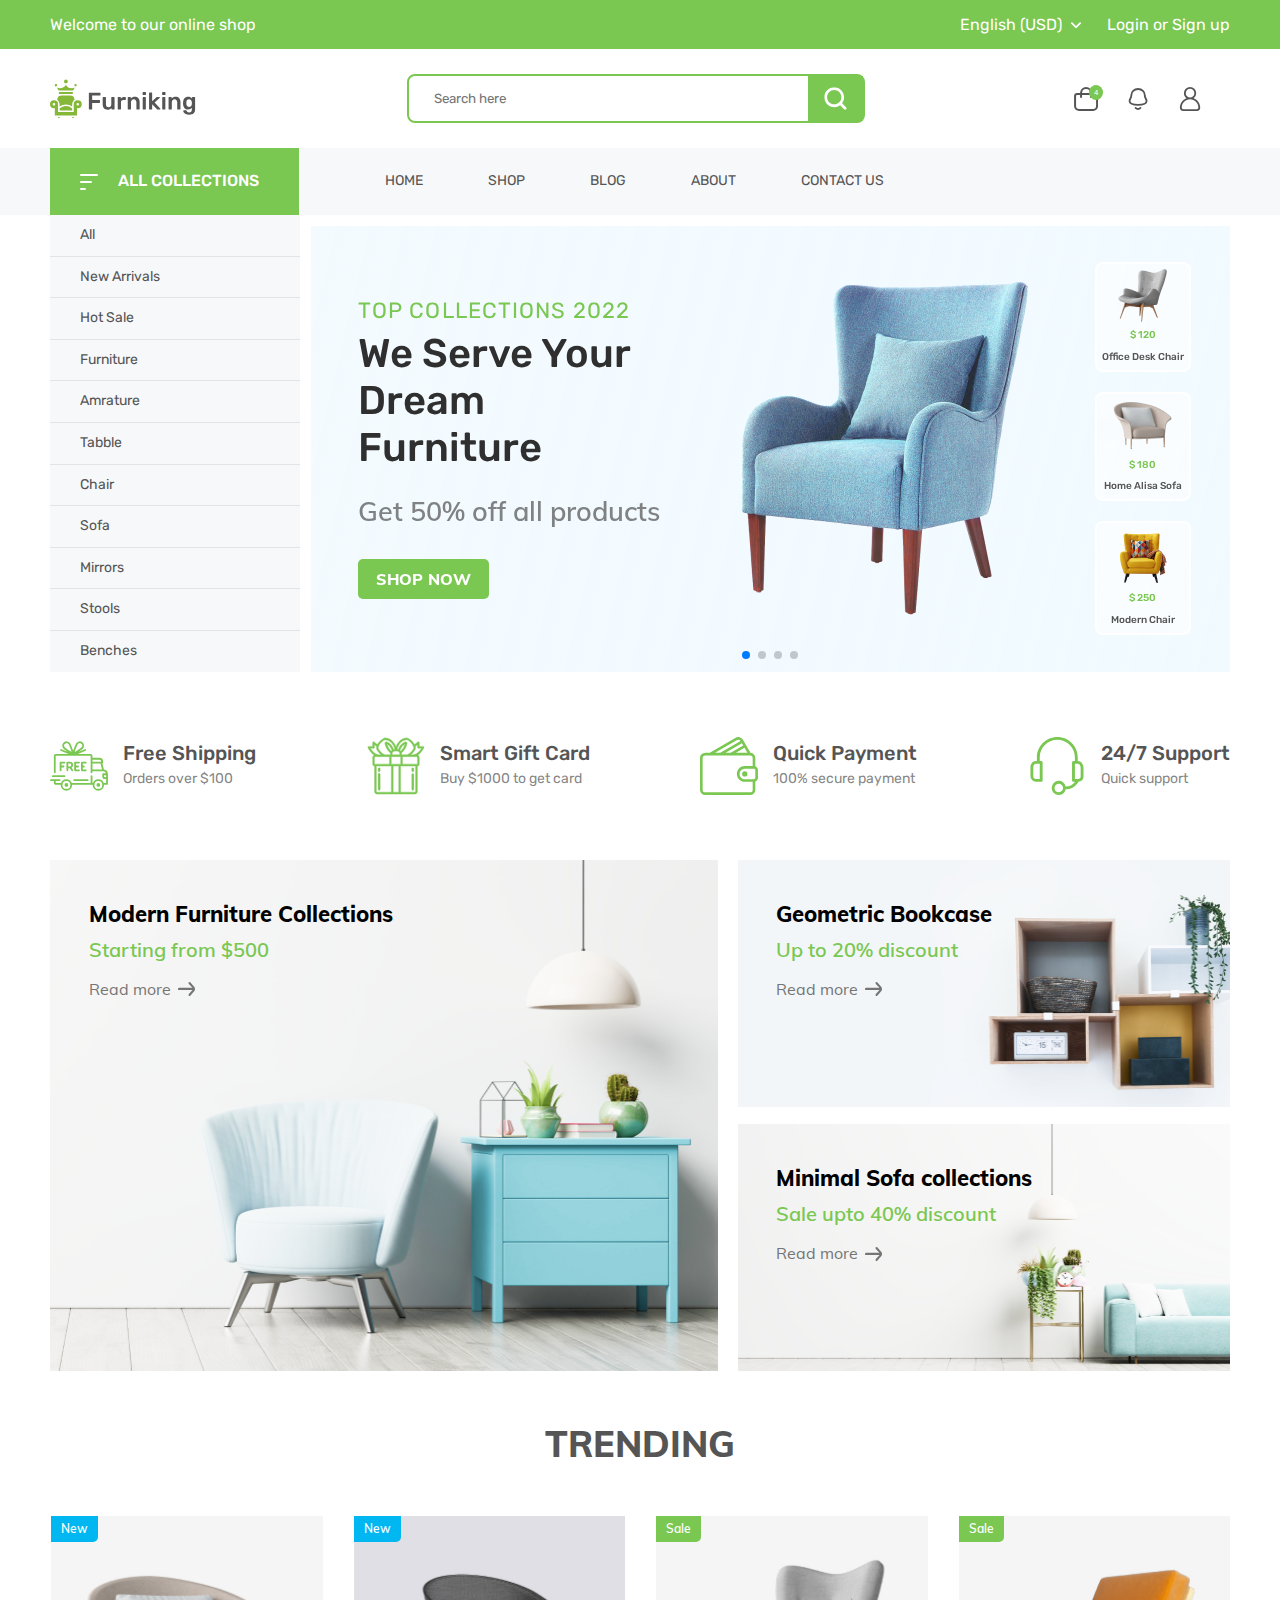
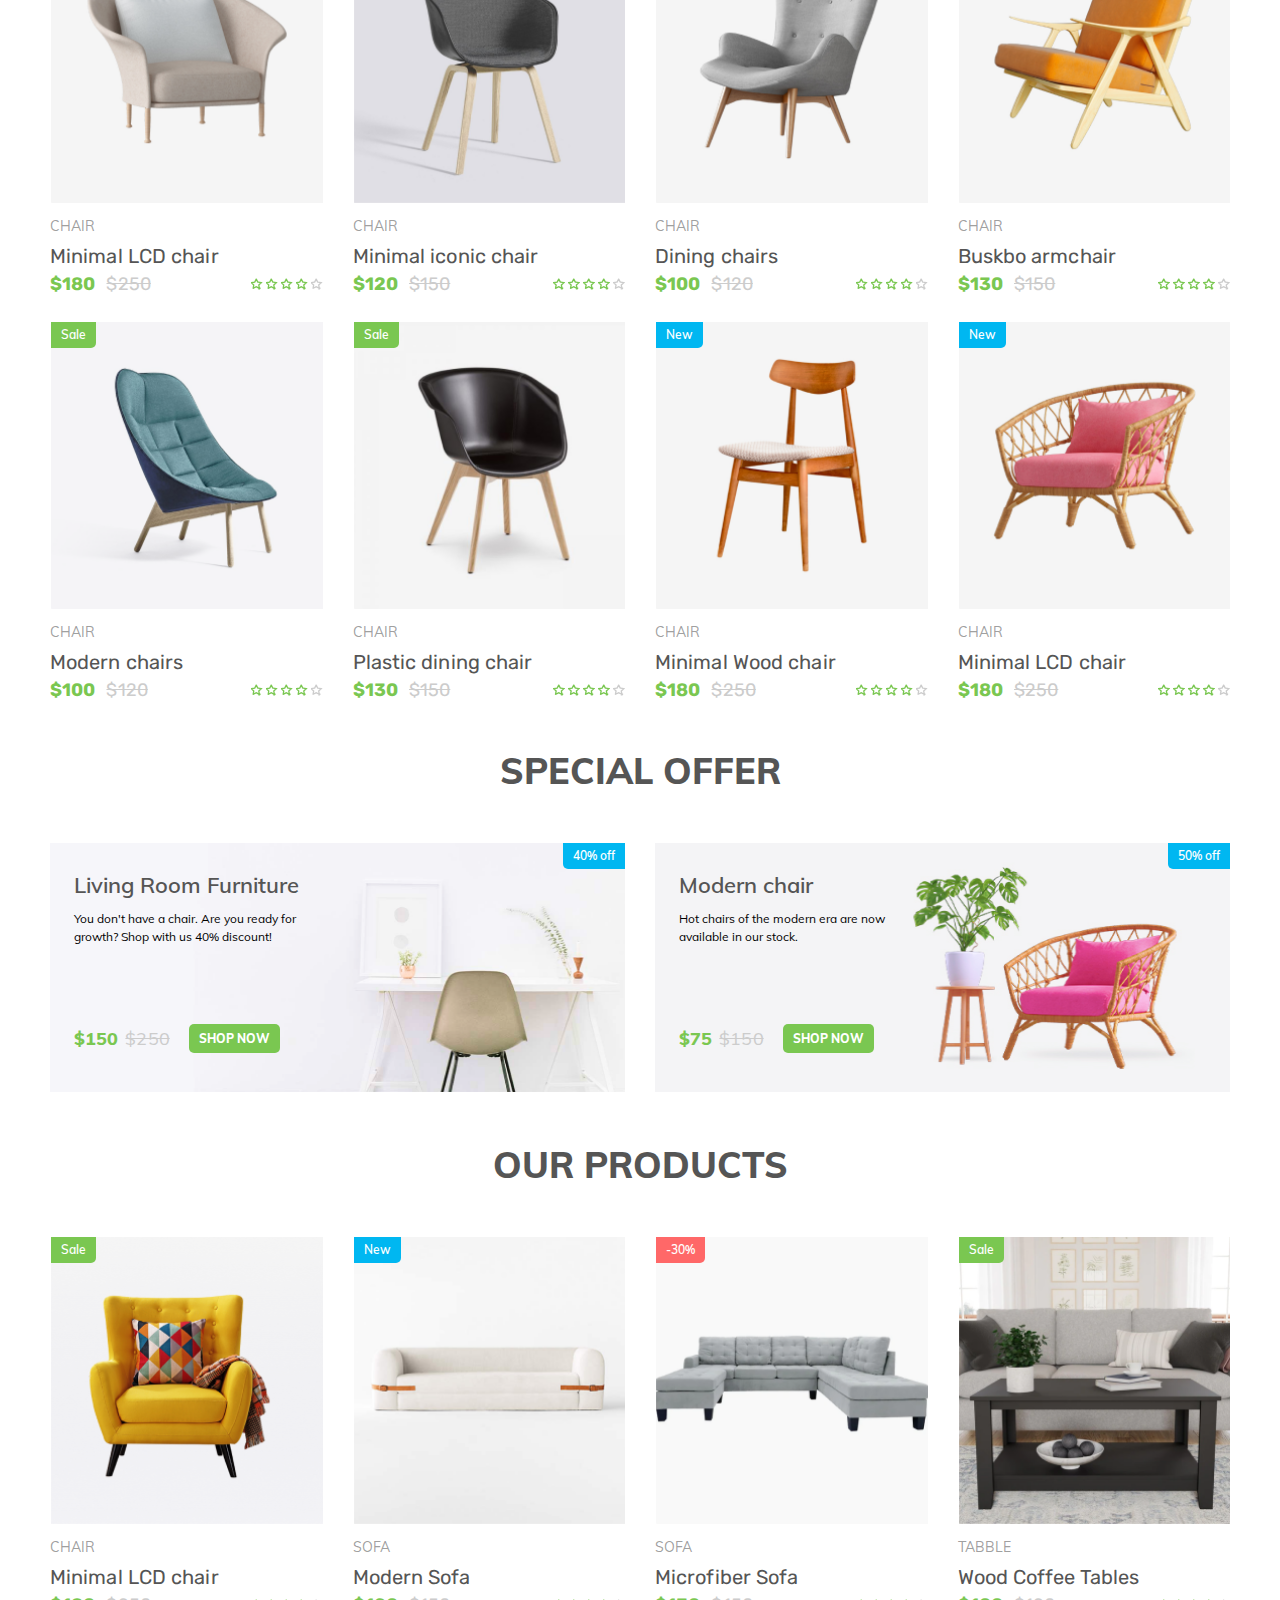
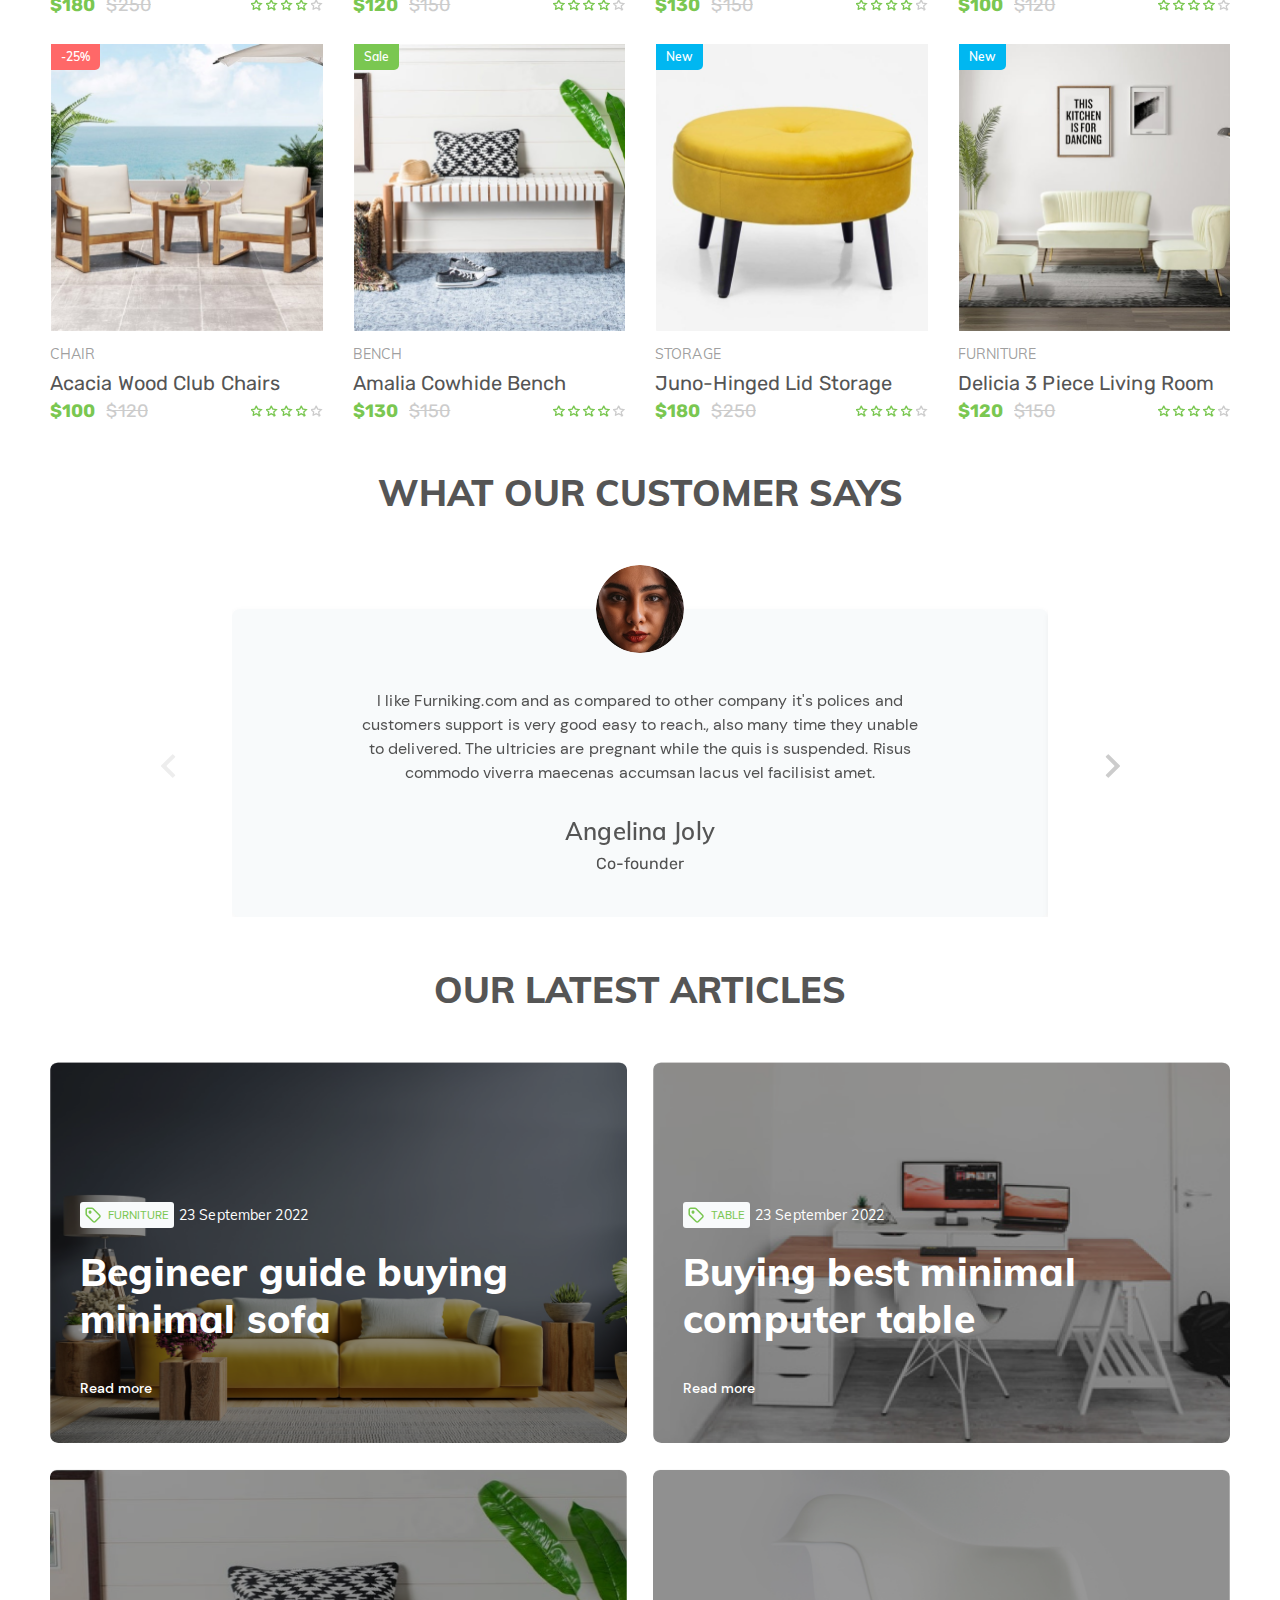
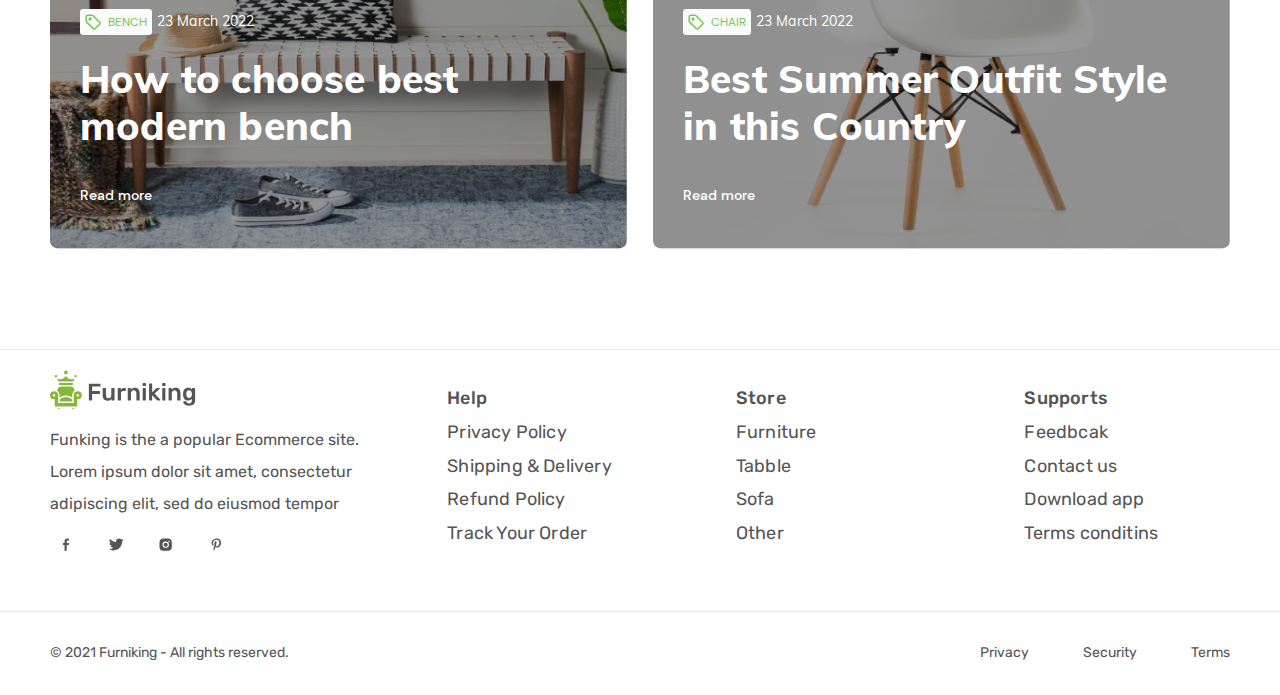
<file: public/index.html>
<!DOCTYPE html>
<html lang="ru">
<head>
	<meta charset="utf-8">
	<meta name="viewport" content="width=device-width, initial-scale=1">
	<link rel="stylesheet" href="https://unpkg.com/swiper/swiper-bundle.min.css"/>
	<link rel="preconnect" href="https://fonts.googleapis.com">
	<link rel="preconnect" href="https://fonts.gstatic.com" crossorigin>
	<link href="https://fonts.googleapis.com/css2?family=Rubik:wght@400;500&display=swap" rel="stylesheet">
	<link rel="shortcut icon" href="img/favicon.ico">
	<link rel="stylesheet" type="text/css" href="css/style.min.css">
	<title></title>
</head>
<body>
		
	<header class="header">
		<div class="header__top">
			<div class="header__top-inner container">
				<div class="header__top-welcome">Welcome to our online shop</div>
				<div class="header__top-tools">
					<form class="header__search-form">
						<div class="form__item">
							<select name="country" class="form__select">
								<option value="English" selected>English (USD)</option>
								<option value="Russia">Russia (RUB)</option>
								<option value="Belarus">Belarus (BYN)</option>
								<option value="Other">Other</option>
							</select>
						</div>
					</form>
					<div>
						<a href="#">Login</a> <span> or </span> <a href="#">Sign up</a>
					</div>
				</div>
			</div>
		</div>
		<div class="header__bottom">
			<div class="header__bottom-inner container">
				<a href="#" class="logo header__logo">
					<img src="img/sprite.svg#logo" alt="">
				</a>
				<div class="header__search-box">
					<form action="#" class="header__search">
						<input type="text" name="search" class="header__search-input" placeholder="Search here">
						<button class="header__search-btn"></button>
					</form>
				</div>	
				<div class="header__bottom-tools">
					<a href="#" class="header__tools-item basket">
						<div class="basket__indicator">4</div>
					</a>
					<a href="#" class="header__tools-item notify">
					</a>
					<a href="#" class="header__tools-item user">
					</a>
					<div class="mobile__search" onclick="openSearch();">
						<svg width="16" height="16" viewBox="0 0 16 16" fill="none" xmlns="http://www.w3.org/2000/svg">
						<g clip-path="url(#clip0_2_89)">
						<path d="M12.7 11.3C13.6 10.1 14.1 8.7 14.1 7.1C14.1 3.2 11 0 7.1 0C3.2 0 0 3.2 0 7.1C0 11 3.2 14.2 7.1 14.2C8.7 14.2 10.2 13.7 11.3 12.8L14.3 15.8C14.5 16 14.8 16.1 15 16.1C15.2 16.1 15.5 16 15.7 15.8C16.1 15.4 16.1 14.8 15.7 14.4L12.7 11.3ZM7.1 12.1C4.3 12.1 2 9.9 2 7.1C2 4.3 4.3 2 7.1 2C9.9 2 12.2 4.3 12.2 7.1C12.2 9.9 9.9 12.1 7.1 12.1Z" fill="#555555"/>
						</g>
						<defs>
						<clipPath id="clip0_2_89">
						<rect width="16" height="16" fill="white"/>
						</clipPath>
						</defs>
						</svg>
					</div>
				</div>
			</div>
		</div>
		<div class="header__mobile-box">
			
		</div>
	</header>

	<main class="page-body">
		<div class="menu">
			<div class="menu__inner container">
				<div class="menu__dropdown" onclick="openSidebar();">
					<div class="menu__dropdown-burger">
						<span></span>
						<span></span>
						<span></span>
					</div>
					<span>ALL COLLECTIONS</span>
				</div>
				<ul class="menu__list">
					<li class="menu__list-item"><a href="#" class="menu__list-link">HOME</a></li>
					<li class="menu__list-item"><a href="#" class="menu__list-link">SHOP</a></li>
					<li class="menu__list-item"><a href="#" class="menu__list-link">BLOG</a></li>
					<li class="menu__list-item"><a href="#" class="menu__list-link">ABOUT</a></li>
					<li class="menu__list-item"><a href="#" class="menu__list-link">CONTACT US</a></li>
					<li class="close__menu" onclick="closeMenu();">X</li>
				</ul>
				<button class="menu__btn">MENU</button>
			</div>
		</div>
		<div class="container">
			<div class="main__section">
				<aside class="main-sidebar">
	<ul class="sidebar__list">
		<li class="sidebar__list-item"><a href="#" class="sidebar__list-link">All</a></li>
		<li class="sidebar__list-item"><a href="#" class="sidebar__list-link">New Arrivals</a></li>
		<li class="sidebar__list-item"><a href="#" class="sidebar__list-link">Hot Sale</a></li>
		<li class="sidebar__list-item"><a href="#" class="sidebar__list-link">Furniture</a></li>
		<li class="sidebar__list-item"><a href="#" class="sidebar__list-link">Amrature</a></li>
		<li class="sidebar__list-item"><a href="#" class="sidebar__list-link">Tabble</a></li>
		<li class="sidebar__list-item"><a href="#" class="sidebar__list-link">Chair</a></li>
		<li class="sidebar__list-item"><a href="#" class="sidebar__list-link">Sofa</a></li>
		<li class="sidebar__list-item"><a href="#" class="sidebar__list-link">Mirrors</a></li>
		<li class="sidebar__list-item"><a href="#" class="sidebar__list-link">Stools</a></li>
		<li class="sidebar__list-item"><a href="#" class="sidebar__list-link">Benches</a></li>
	</ul>
</aside>
				<div class="swiper main-slider">
					<div class="swiper-wrapper">
						<div class="main-slider__item swiper-slide">
							<div class="main-slider__text">
								<div class="main-slider__collections">TOP COLLECTIONS 2022</div>
								<h2 class="main-slider__title">We Serve Your Dream Furniture</h2>
								<div class="main-slider__descr">Get 50% off all products</div>
								<a href="#" class="shop-btn">SHOP NOW</a>
							</div>	
							<div class="main-slider__img">
								<img src="img/slider-img.png" alt="">
							</div>
							<div class="main-slider__other">
								<a href="#" class="slider__other-item">
									<div class="other-item__img">
										<img src="img/other-1.png" alt="">
									</div>
									<div class="other-item__text">
										<div class="price other-item__price">
											<span class="dollar">$</span>
											<span class="price__value">120</span>
										</div>
										<div class="other-item__descr">Office Desk Chair</div>
									</div>
								</a>
								<a href="#" class="slider__other-item">
									<div class="other-item__img">
										<img src="img/other-2.png" alt="">
									</div>
									<div class="other-item__text">
										<div class="price other-item__price">
											<span class="dollar">$</span>
											<span class="price__value">180</span>
										</div>
										<div class="other-item__descr">Home Alisa Sofa</div>
									</div>
								</a>
								<a href="#" class="slider__other-item">
									<div class="other-item__img">
										<img src="img/other-3.png" alt="">
									</div>
									<div class="other-item__text">
										<div class="price other-item__price">
											<span class="dollar">$</span>
											<span class="price__value">250</span>
										</div>
										<div class="other-item__descr">Modern Chair</div>
									</div>
								</a>
							</div>
						</div>
						<div class="main-slider__item swiper-slide">
							<div class="main-slider__text">
								<div class="main-slider__collections">TOP COLLECTIONS 2022</div>
								<h2 class="main-slider__title">We Serve Your Dream Furniture</h2>
								<div class="main-slider__descr">Get 50% off all products</div>
								<a href="#" class="shop-btn">SHOP NOW</a>
							</div>	
							<div class="main-slider__img">
								<img src="img/slider-img.png" alt="">
							</div>
							<div class="main-slider__other">
								<a href="#" class="slider__other-item">
									<div class="other-item__img">
										<img src="img/other-1.png" alt="">
									</div>
									<div class="other-item__text">
										<div class="price other-item__price">
											<span class="dollar">$</span>
											<span class="price__value">120</span>
										</div>
										<div class="other-item__descr">Office Desk Chair</div>
									</div>
								</a>
								<a href="#" class="slider__other-item">
									<div class="other-item__img">
										<img src="img/other-2.png" alt="">
									</div>
									<div class="other-item__text">
										<div class="price other-item__price">
											<span class="dollar">$</span>
											<span class="price__value">180</span>
										</div>
										<div class="other-item__descr">Home Alisa Sofa</div>
									</div>
								</a>
								<a href="#" class="slider__other-item">
									<div class="other-item__img">
										<img src="img/other-3.png" alt="">
									</div>
									<div class="other-item__text">
										<div class="price other-item__price">
											<span class="dollar">$</span>
											<span class="price__value">250</span>
										</div>
										<div class="other-item__descr">Modern Chair</div>
									</div>
								</a>
							</div>
						</div>
						<div class="main-slider__item swiper-slide">
							<div class="main-slider__text">
								<div class="main-slider__collections">TOP COLLECTIONS 2022</div>
								<h2 class="main-slider__title">We Serve Your Dream Furniture</h2>
								<div class="main-slider__descr">Get 50% off all products</div>
								<a href="#" class="shop-btn">SHOP NOW</a>
							</div>	
							<div class="main-slider__img">
								<img src="img/slider-img.png" alt="">
							</div>
							<div class="main-slider__other">
								<a href="#" class="slider__other-item">
									<div class="other-item__img">
										<img src="img/other-1.png" alt="">
									</div>
									<div class="other-item__text">
										<div class="price other-item__price">
											<span class="dollar">$</span>
											<span class="price__value">120</span>
										</div>
										<div class="other-item__descr">Office Desk Chair</div>
									</div>
								</a>
								<a href="#" class="slider__other-item">
									<div class="other-item__img">
										<img src="img/other-2.png" alt="">
									</div>
									<div class="other-item__text">
										<div class="price other-item__price">
											<span class="dollar">$</span>
											<span class="price__value">180</span>
										</div>
										<div class="other-item__descr">Home Alisa Sofa</div>
									</div>
								</a>
								<a href="#" class="slider__other-item">
									<div class="other-item__img">
										<img src="img/other-3.png" alt="">
									</div>
									<div class="other-item__text">
										<div class="price other-item__price">
											<span class="dollar">$</span>
											<span class="price__value">250</span>
										</div>
										<div class="other-item__descr">Modern Chair</div>
									</div>
								</a>
							</div>
						</div>
						<div class="main-slider__item swiper-slide">
							<div class="main-slider__text">
								<div class="main-slider__collections">TOP COLLECTIONS 2022</div>
								<h2 class="main-slider__title">We Serve Your Dream Furniture</h2>
								<div class="main-slider__descr">Get 50% off all products</div>
								<a href="#" class="shop-btn">SHOP NOW</a>
							</div>	
							<div class="main-slider__img">
								<img src="img/slider-img.png" alt="">
							</div>
							<div class="main-slider__other">
								<a href="#" class="slider__other-item">
									<div class="other-item__img">
										<img src="img/other-1.png" alt="">
									</div>
									<div class="other-item__text">
										<div class="price other-item__price">
											<span class="dollar">$</span>
											<span class="price__value">120</span>
										</div>
										<div class="other-item__descr">Office Desk Chair</div>
									</div>
								</a>
								<a href="#" class="slider__other-item">
									<div class="other-item__img">
										<img src="img/other-2.png" alt="">
									</div>
									<div class="other-item__text">
										<div class="price other-item__price">
											<span class="dollar">$</span>
											<span class="price__value">180</span>
										</div>
										<div class="other-item__descr">Home Alisa Sofa</div>
									</div>
								</a>
								<a href="#" class="slider__other-item">
									<div class="other-item__img">
										<img src="img/other-3.png" alt="">
									</div>
									<div class="other-item__text">
										<div class="price other-item__price">
											<span class="dollar">$</span>
											<span class="price__value">250</span>
										</div>
										<div class="other-item__descr">Modern Chair</div>
									</div>
								</a>
							</div>
						</div>
					</div>
					<div class="swiper-pagination"></div>
				</div>
			</div>
			<div class="advantages">
				<div class="advantages__item">
					<img src="img/sprite.svg#adv-1" alt="" class="advantages__img">
					<div class="advantages__text">
						<h3 class="advantages__title">Free Shipping</h3>
						<p class="advantages__descr">Orders over $100</p>
					</div>
				</div>
				<div class="advantages__item">
					<img src="img/sprite.svg#adv-2" alt="" class="advantages__img">
					<div class="advantages__text">
						<h3 class="advantages__title">Smart Gift Card</h3>
						<p class="advantages__descr">Buy $1000 to get card</p>
					</div>
				</div>
				<div class="advantages__item">
					<img src="img/sprite.svg#adv-3" alt="" class="advantages__img">
					<div class="advantages__text">
						<h3 class="advantages__title">Quick Payment</h3>
						<p class="advantages__descr">100% secure payment</p>
					</div>
				</div>
				<div class="advantages__item">
					<img src="img/sprite.svg#adv-4" alt="" class="advantages__img">
					<div class="advantages__text">
						<h3 class="advantages__title">24/7 Support</h3>
						<p class="advantages__descr">Quick support</p>
					</div>
				</div>
			</div>
			<div class="offer">
				<a href="#" class="offer__item offer__item-big">
					<div class="offer__img offer__img-big">
						<img src="img/offer-1.png" alt="">
					</div>
					<div class="offer__text">
						<h3 class="offer__title">Modern Furniture Collections</h3>
						<h4 class="offer__subtitle">Starting from $500</h4>
						<span class="offer__readmore">Read more</span>
					</div>
				</a>
				<div class="offer__col">
					<a href="#" class="offer__item">
						<div class="offer__img offer__img-small">
							<img src="img/offer-2.png" alt="">
						</div>
						<div class="offer__text">
							<h3 class="offer__title">Geometric Bookcase</h3>
							<h4 class="offer__subtitle">Up to 20% discount</h4>
							<span class="offer__readmore">Read more</span>
						</div>
					</a>
					<a href="#" class="offer__item">
						<div class="offer__img offer__img-small">
							<img src="img/offer-3.png" alt="">
						</div>
						<div class="offer__text">
							<h3 class="offer__title">Minimal Sofa collections </h3>
							<h4 class="offer__subtitle">Sale upto 40% discount</h4>
							<span class="offer__readmore">Read more</span>
						</div>
					</a>
				</div>	
			</div>
			<div class="trending">
				<h2 class="heading trending__heading">TRENDING</h2>
				<div class="product__box">
					<div class="product__card">
	<div class="product__card-img">
		<img src="img/p-1.png" alt="">
	</div>
	<div class="product__card-name">CHAIR</div>
	<a href="#" class="product__card-title">Minimal LCD chair</a>
	<div class="product__card-bottom">
		<div class="product__card-price">
			<span class="product__card-current">$180</span>
			<strike class="product__card-old">$250</strike>
		</div>
		<div class="star-rating">
			<span class="product__card-star">
				<img src="img/sprite.svg#star-green">
			</span>
			<span class="product__card-star">
				<img src="img/sprite.svg#star-green">
			</span>
			<span class="product__card-star">
				<img src="img/sprite.svg#star-green">
			</span>
			<span class="product__card-star">
				<img src="img/sprite.svg#star-green">
			</span>
			<span class="product__card-star">
				<img src="img/sprite.svg#star-grey">
			</span>
		</div>
	</div>
	<div class="product__card-flag blue left">New</div>
</div><div class="product__card">
	<div class="product__card-img">
		<img src="img/p-2.png" alt="">
	</div>
	<div class="product__card-name">CHAIR</div>
	<a href="#" class="product__card-title">Minimal iconic chair</a>
	<div class="product__card-bottom">
		<div class="product__card-price">
			<span class="product__card-current">$120</span>
			<strike class="product__card-old">$150</strike>
		</div>
		<div class="star-rating">
			<span class="product__card-star">
				<img src="img/sprite.svg#star-green">
			</span>
			<span class="product__card-star">
				<img src="img/sprite.svg#star-green">
			</span>
			<span class="product__card-star">
				<img src="img/sprite.svg#star-green">
			</span>
			<span class="product__card-star">
				<img src="img/sprite.svg#star-green">
			</span>
			<span class="product__card-star">
				<img src="img/sprite.svg#star-grey">
			</span>
		</div>
	</div>
	<div class="product__card-flag blue left">New</div>
</div><div class="product__card">
	<div class="product__card-img">
		<img src="img/p-3.png" alt="">
	</div>
	<div class="product__card-name">CHAIR</div>
	<a href="#" class="product__card-title">Dining chairs</a>
	<div class="product__card-bottom">
		<div class="product__card-price">
			<span class="product__card-current">$100</span>
			<strike class="product__card-old">$120</strike>
		</div>
		<div class="star-rating">
			<span class="product__card-star">
				<img src="img/sprite.svg#star-green">
			</span>
			<span class="product__card-star">
				<img src="img/sprite.svg#star-green">
			</span>
			<span class="product__card-star">
				<img src="img/sprite.svg#star-green">
			</span>
			<span class="product__card-star">
				<img src="img/sprite.svg#star-green">
			</span>
			<span class="product__card-star">
				<img src="img/sprite.svg#star-grey">
			</span>
		</div>
	</div>
	<div class="product__card-flag green left">Sale</div>
</div><div class="product__card">
	<div class="product__card-img">
		<img src="img/p-4.png" alt="">
	</div>
	<div class="product__card-name">CHAIR</div>
	<a href="#" class="product__card-title">Buskbo armchair</a>
	<div class="product__card-bottom">
		<div class="product__card-price">
			<span class="product__card-current">$130</span>
			<strike class="product__card-old">$150</strike>
		</div>
		<div class="star-rating">
			<span class="product__card-star">
				<img src="img/sprite.svg#star-green">
			</span>
			<span class="product__card-star">
				<img src="img/sprite.svg#star-green">
			</span>
			<span class="product__card-star">
				<img src="img/sprite.svg#star-green">
			</span>
			<span class="product__card-star">
				<img src="img/sprite.svg#star-green">
			</span>
			<span class="product__card-star">
				<img src="img/sprite.svg#star-grey">
			</span>
		</div>
	</div>
	<div class="product__card-flag green left">Sale</div>
</div><div class="product__card">
	<div class="product__card-img">
		<img src="img/p-5.png" alt="">
	</div>
	<div class="product__card-name">CHAIR</div>
	<a href="#" class="product__card-title">Modern chairs</a>
	<div class="product__card-bottom">
		<div class="product__card-price">
			<span class="product__card-current">$100</span>
			<strike class="product__card-old">$120</strike>
		</div>
		<div class="star-rating">
			<span class="product__card-star">
				<img src="img/sprite.svg#star-green">
			</span>
			<span class="product__card-star">
				<img src="img/sprite.svg#star-green">
			</span>
			<span class="product__card-star">
				<img src="img/sprite.svg#star-green">
			</span>
			<span class="product__card-star">
				<img src="img/sprite.svg#star-green">
			</span>
			<span class="product__card-star">
				<img src="img/sprite.svg#star-grey">
			</span>
		</div>
	</div>
	<div class="product__card-flag green left">Sale</div>
</div><div class="product__card">
	<div class="product__card-img">
		<img src="img/p-6.png" alt="">
	</div>
	<div class="product__card-name">CHAIR</div>
	<a href="#" class="product__card-title">Plastic dining chair</a>
	<div class="product__card-bottom">
		<div class="product__card-price">
			<span class="product__card-current">$130</span>
			<strike class="product__card-old">$150</strike>
		</div>
		<div class="star-rating">
			<span class="product__card-star">
				<img src="img/sprite.svg#star-green">
			</span>
			<span class="product__card-star">
				<img src="img/sprite.svg#star-green">
			</span>
			<span class="product__card-star">
				<img src="img/sprite.svg#star-green">
			</span>
			<span class="product__card-star">
				<img src="img/sprite.svg#star-green">
			</span>
			<span class="product__card-star">
				<img src="img/sprite.svg#star-grey">
			</span>
		</div>
	</div>
	<div class="product__card-flag green left">Sale</div>
</div><div class="product__card">
	<div class="product__card-img">
		<img src="img/p-7.png" alt="">
	</div>
	<div class="product__card-name">CHAIR</div>
	<a href="#" class="product__card-title">Minimal Wood chair</a>
	<div class="product__card-bottom">
		<div class="product__card-price">
			<span class="product__card-current">$180</span>
			<strike class="product__card-old">$250</strike>
		</div>
		<div class="star-rating">
			<span class="product__card-star">
				<img src="img/sprite.svg#star-green">
			</span>
			<span class="product__card-star">
				<img src="img/sprite.svg#star-green">
			</span>
			<span class="product__card-star">
				<img src="img/sprite.svg#star-green">
			</span>
			<span class="product__card-star">
				<img src="img/sprite.svg#star-green">
			</span>
			<span class="product__card-star">
				<img src="img/sprite.svg#star-grey">
			</span>
		</div>
	</div>
	<div class="product__card-flag blue left">New</div>
</div><div class="product__card">
	<div class="product__card-img">
		<img src="img/p-8.png" alt="">
	</div>
	<div class="product__card-name">CHAIR</div>
	<a href="#" class="product__card-title">Minimal LCD chair</a>
	<div class="product__card-bottom">
		<div class="product__card-price">
			<span class="product__card-current">$180</span>
			<strike class="product__card-old">$250</strike>
		</div>
		<div class="star-rating">
			<span class="product__card-star">
				<img src="img/sprite.svg#star-green">
			</span>
			<span class="product__card-star">
				<img src="img/sprite.svg#star-green">
			</span>
			<span class="product__card-star">
				<img src="img/sprite.svg#star-green">
			</span>
			<span class="product__card-star">
				<img src="img/sprite.svg#star-green">
			</span>
			<span class="product__card-star">
				<img src="img/sprite.svg#star-grey">
			</span>
		</div>
	</div>
	<div class="product__card-flag blue left">New</div>
</div>
				</div>
			</div>
			<div class="special">
				<h2 class="heading special__heading">SPECIAL OFFER</h2>
				<div class="special__box">
					<div class="special__item">
	<div class="special__img">
		<img src="img/s-1.png" alt="">
	</div>
	<div class="special__content">
		<div class="special__content-text">
			<h3 class="special__title">Living Room Furniture</h3>
			<p class="special__descr">You don't have a chair. Are you ready for growth? Shop with us 40% discount!</p>
		</div>	
		<div class="product__card-price special">
			<span class="product__card-current">$150</span>
			<strike class="product__card-old">$250</strike>
			<a href="#" class="shop-btn">SHOP NOW</a>
		</div>
	</div>
	<div class="product__card-flag blue right">40% off</div>
</div><div class="special__item">
	<div class="special__img">
		<img src="img/s-2.png" alt="">
	</div>
	<div class="special__content">
		<div class="special__content-text">
			<h3 class="special__title">Modern chair</h3>
			<p class="special__descr">Hot chairs of the modern era are now available in our stock.</p>
		</div>	
		<div class="product__card-price special">
			<span class="product__card-current">$75</span>
			<strike class="product__card-old">$150</strike>
			<a href="#" class="shop-btn">SHOP NOW</a>
		</div>
	</div>
	<div class="product__card-flag blue right">50% off</div>
</div>
				</div>
			</div>
			<div class="products">
				<h2 class="heading products__heading">OUR PRODUCTS</h2>
				<div class="product__box">
					<div class="product__card">
	<div class="product__card-img">
		<img src="img/op-1.png" alt="">
	</div>
	<div class="product__card-name">CHAIR</div>
	<a href="#" class="product__card-title">Minimal LCD chair</a>
	<div class="product__card-bottom">
		<div class="product__card-price">
			<span class="product__card-current">$180</span>
			<strike class="product__card-old">$250</strike>
		</div>
		<div class="star-rating">
			<span class="product__card-star">
				<img src="img/sprite.svg#star-green">
			</span>
			<span class="product__card-star">
				<img src="img/sprite.svg#star-green">
			</span>
			<span class="product__card-star">
				<img src="img/sprite.svg#star-green">
			</span>
			<span class="product__card-star">
				<img src="img/sprite.svg#star-green">
			</span>
			<span class="product__card-star">
				<img src="img/sprite.svg#star-grey">
			</span>
		</div>
	</div>
	<div class="product__card-flag green left">Sale</div>
</div><div class="product__card">
	<div class="product__card-img">
		<img src="img/op-2.png" alt="">
	</div>
	<div class="product__card-name">SOFA</div>
	<a href="#" class="product__card-title">Modern Sofa</a>
	<div class="product__card-bottom">
		<div class="product__card-price">
			<span class="product__card-current">$120</span>
			<strike class="product__card-old">$150</strike>
		</div>
		<div class="star-rating">
			<span class="product__card-star">
				<img src="img/sprite.svg#star-green">
			</span>
			<span class="product__card-star">
				<img src="img/sprite.svg#star-green">
			</span>
			<span class="product__card-star">
				<img src="img/sprite.svg#star-green">
			</span>
			<span class="product__card-star">
				<img src="img/sprite.svg#star-green">
			</span>
			<span class="product__card-star">
				<img src="img/sprite.svg#star-grey">
			</span>
		</div>
	</div>
	<div class="product__card-flag blue left">New</div>
</div><div class="product__card">
	<div class="product__card-img">
		<img src="img/op-3.png" alt="">
	</div>
	<div class="product__card-name">SOFA</div>
	<a href="#" class="product__card-title">Microfiber Sofa</a>
	<div class="product__card-bottom">
		<div class="product__card-price">
			<span class="product__card-current">$130</span>
			<strike class="product__card-old">$150</strike>
		</div>
		<div class="star-rating">
			<span class="product__card-star">
				<img src="img/sprite.svg#star-green">
			</span>
			<span class="product__card-star">
				<img src="img/sprite.svg#star-green">
			</span>
			<span class="product__card-star">
				<img src="img/sprite.svg#star-green">
			</span>
			<span class="product__card-star">
				<img src="img/sprite.svg#star-green">
			</span>
			<span class="product__card-star">
				<img src="img/sprite.svg#star-grey">
			</span>
		</div>
	</div>
	<div class="product__card-flag red left">-30%</div>
</div><div class="product__card">
	<div class="product__card-img">
		<img src="img/op-4.png" alt="">
	</div>
	<div class="product__card-name">TABBLE</div>
	<a href="#" class="product__card-title">Wood Coffee Tables</a>
	<div class="product__card-bottom">
		<div class="product__card-price">
			<span class="product__card-current">$100</span>
			<strike class="product__card-old">$120</strike>
		</div>
		<div class="star-rating">
			<span class="product__card-star">
				<img src="img/sprite.svg#star-green">
			</span>
			<span class="product__card-star">
				<img src="img/sprite.svg#star-green">
			</span>
			<span class="product__card-star">
				<img src="img/sprite.svg#star-green">
			</span>
			<span class="product__card-star">
				<img src="img/sprite.svg#star-green">
			</span>
			<span class="product__card-star">
				<img src="img/sprite.svg#star-grey">
			</span>
		</div>
	</div>
	<div class="product__card-flag green left">Sale</div>
</div><div class="product__card">
	<div class="product__card-img">
		<img src="img/op-5.png" alt="">
	</div>
	<div class="product__card-name">CHAIR</div>
	<a href="#" class="product__card-title">Acacia Wood Club Chairs</a>
	<div class="product__card-bottom">
		<div class="product__card-price">
			<span class="product__card-current">$100</span>
			<strike class="product__card-old">$120</strike>
		</div>
		<div class="star-rating">
			<span class="product__card-star">
				<img src="img/sprite.svg#star-green">
			</span>
			<span class="product__card-star">
				<img src="img/sprite.svg#star-green">
			</span>
			<span class="product__card-star">
				<img src="img/sprite.svg#star-green">
			</span>
			<span class="product__card-star">
				<img src="img/sprite.svg#star-green">
			</span>
			<span class="product__card-star">
				<img src="img/sprite.svg#star-grey">
			</span>
		</div>
	</div>
	<div class="product__card-flag red left">-25%</div>
</div><div class="product__card">
	<div class="product__card-img">
		<img src="img/op-6.png" alt="">
	</div>
	<div class="product__card-name">BENCH</div>
	<a href="#" class="product__card-title">Amalia Cowhide Bench</a>
	<div class="product__card-bottom">
		<div class="product__card-price">
			<span class="product__card-current">$130</span>
			<strike class="product__card-old">$150</strike>
		</div>
		<div class="star-rating">
			<span class="product__card-star">
				<img src="img/sprite.svg#star-green">
			</span>
			<span class="product__card-star">
				<img src="img/sprite.svg#star-green">
			</span>
			<span class="product__card-star">
				<img src="img/sprite.svg#star-green">
			</span>
			<span class="product__card-star">
				<img src="img/sprite.svg#star-green">
			</span>
			<span class="product__card-star">
				<img src="img/sprite.svg#star-grey">
			</span>
		</div>
	</div>
	<div class="product__card-flag green left">Sale</div>
</div><div class="product__card">
	<div class="product__card-img">
		<img src="img/op-7.png" alt="">
	</div>
	<div class="product__card-name">STORAGE</div>
	<a href="#" class="product__card-title">Juno-Hinged Lid Storage</a>
	<div class="product__card-bottom">
		<div class="product__card-price">
			<span class="product__card-current">$180</span>
			<strike class="product__card-old">$250</strike>
		</div>
		<div class="star-rating">
			<span class="product__card-star">
				<img src="img/sprite.svg#star-green">
			</span>
			<span class="product__card-star">
				<img src="img/sprite.svg#star-green">
			</span>
			<span class="product__card-star">
				<img src="img/sprite.svg#star-green">
			</span>
			<span class="product__card-star">
				<img src="img/sprite.svg#star-green">
			</span>
			<span class="product__card-star">
				<img src="img/sprite.svg#star-grey">
			</span>
		</div>
	</div>
	<div class="product__card-flag blue left">New</div>
</div><div class="product__card">
	<div class="product__card-img">
		<img src="img/op-8.png" alt="">
	</div>
	<div class="product__card-name">FURNITURE</div>
	<a href="#" class="product__card-title">Delicia 3 Piece Living Room</a>
	<div class="product__card-bottom">
		<div class="product__card-price">
			<span class="product__card-current">$120</span>
			<strike class="product__card-old">$150</strike>
		</div>
		<div class="star-rating">
			<span class="product__card-star">
				<img src="img/sprite.svg#star-green">
			</span>
			<span class="product__card-star">
				<img src="img/sprite.svg#star-green">
			</span>
			<span class="product__card-star">
				<img src="img/sprite.svg#star-green">
			</span>
			<span class="product__card-star">
				<img src="img/sprite.svg#star-green">
			</span>
			<span class="product__card-star">
				<img src="img/sprite.svg#star-grey">
			</span>
		</div>
	</div>
	<div class="product__card-flag blue left">New</div>
</div>
				</div>
			</div>
			<div class="customers">
				<h2 class="heading customers__heading">What Our Customer Says</h2>
				<div class="customers__slider">
					<div class="customers__inner">
						<div class="swiper-wrapper">
							<div class="customers__item swiper-slide">
								<div class="customer__img">
									<img src="img/customer.png" alt="">
								</div>
								<p class="customers__descr">I like Furniking.com and as compared to other company it's polices and customers support is very good easy to reach., also many time they unable to delivered. The ultricies are pregnant while the quis is suspended. Risus commodo viverra maecenas accumsan lacus vel facilisist amet.</p>
								<p class="customer__name">Angelina Joly</p>
								<p class="customer__post">Co-founder</p>
							</div>
							<div class="customers__item swiper-slide">
								<div class="customer__img">
									<img src="img/customer.png" alt="">
								</div>
								<p class="customers__descr">Lorem ipsum dolor sit amet, consectetur adipisicing elit, sed do eiusmod
									tempor incididunt ut labore et dolore magna aliqua. Ut enim ad minim veniam,
									quis nostrud exercitation ullamco laboris nisi ut aliquip ex ea commodo
									consequat. Duis aute irure dolor in reprehenderit in voluptate velit esse
									cillum dolore eu fugiat nulla pariatur. Excepteur sint occaecat cupidatat non
								proident, sunt in culpa qui officia deserunt mollit anim id est laborum.</p>
								<p class="customer__name">Angelina Joly</p>
								<p class="customer__post">Co-founder</p>
							</div>
						</div>
						<div class="swiper-button-next"></div>
						<div class="swiper-button-prev"></div>
						<div class="swiper-pagination"></div>
					</div>
				</div>	
			</div>
			<div class="articles">
				<h2 class="heading articles__heading">Our Latest Articles</h2>
				<div class="articles__inner">
					<article class="article__item">
	<a href="#">
		<div class="article__img">
			<img src="img/a-1.png">
		</div>
		<div class="article__content">
			<div class="article__content-head">
				<div class="article__name"><img src="img/sprite.svg#coupon" class="coupon__img" alt="">FURNITURE</div>
				<div class="article__date">23 September 2022</div>
			</div>
			<div class="article__content-body">
				<h3 class="article__content-title">Begineer guide buying minimal sofa</h3>
			</div>
			<div class="article__content-footer">
				<span class="article__readmore">Read more</span>
			</div>
		</div>
	</a>	
</article><article class="article__item">
	<a href="#">
		<div class="article__img">
			<img src="img/a-2.png">
		</div>
		<div class="article__content">
			<div class="article__content-head">
				<div class="article__name"><img src="img/sprite.svg#coupon" class="coupon__img" alt="">TABLE</div>
				<div class="article__date">23 September 2022</div>
			</div>
			<div class="article__content-body">
				<h3 class="article__content-title">Buying best minimal computer table</h3>
			</div>
			<div class="article__content-footer">
				<span class="article__readmore">Read more</span>
			</div>
		</div>
	</a>	
</article><article class="article__item">
	<a href="#">
		<div class="article__img">
			<img src="img/a-3.png">
		</div>
		<div class="article__content">
			<div class="article__content-head">
				<div class="article__name"><img src="img/sprite.svg#coupon" class="coupon__img" alt="">BENCH</div>
				<div class="article__date">23 March 2022</div>
			</div>
			<div class="article__content-body">
				<h3 class="article__content-title">How to choose best modern bench</h3>
			</div>
			<div class="article__content-footer">
				<span class="article__readmore">Read more</span>
			</div>
		</div>
	</a>	
</article><article class="article__item">
	<a href="#">
		<div class="article__img">
			<img src="img/a-4.png">
		</div>
		<div class="article__content">
			<div class="article__content-head">
				<div class="article__name"><img src="img/sprite.svg#coupon" class="coupon__img" alt="">CHAIR</div>
				<div class="article__date">23 March 2022</div>
			</div>
			<div class="article__content-body">
				<h3 class="article__content-title">Best Summer Outfit Style in this Country</h3>
			</div>
			<div class="article__content-footer">
				<span class="article__readmore">Read more</span>
			</div>
		</div>
	</a>	
</article>
				</div>
			</div>
		</div>
	</main>
	<footer class="footer">
	<div class="container">
		<div class="footer__body">
			<div class="footer__col">
				<a href="#" class="logo footer__logo">
					<img src="img/sprite.svg#logo" alt="">
				</a>
				<div class="footer__descr">
					Funking is the a popular Ecommerce site. Lorem ipsum dolor sit amet, consectetur adipiscing elit, sed do eiusmod tempor
				</div>
				<div class="social footer__social">
					<ul class="footer__social-list">
						<li class="footer__social-item">
							<a href="#" class="footer__social-link">
								<img src="img/sprite.svg#facebook" alt="">
							</a>
						</li>
						<li class="footer__social-item">
							<a href="#" class="footer__social-link">
								<img src="img/sprite.svg#twitter" alt="">
							</a>
						</li>
						<li class="footer__social-item">
							<a href="#" class="footer__social-link">
								<img src="img/sprite.svg#instagram" alt="">
							</a>
						</li>
						<li class="footer__social-item">
							<a href="#" class="footer__social-link">
								<img src="img/sprite.svg#pinterset" alt="">
							</a>
						</li>
					</ul>
				</div>
			</div>
			<div class="footer__col">
				<ul class="footer__nav-list">
					<li class="footer__nav-item">
						<a href="#" class="footer__nav-link">Help</a>
					</li>
					<li class="footer__nav-item">
						<a href="#" class="footer__nav-link">Privacy Policy</a>
					</li>
					<li class="footer__nav-item">
						<a href="#" class="footer__nav-link">Shipping & Delivery</a>
					</li>
					<li class="footer__nav-item">
						<a href="#" class="footer__nav-link">Refund Policy</a>
					</li>
					<li class="footer__nav-item">
						<a href="#" class="footer__nav-link">Track Your Order</a>
					</li>
				</ul>
			</div>
			<div class="footer__col">
				<ul class="footer__nav-list">
					<li class="footer__nav-item">
						<a href="#" class="footer__nav-link">Store</a>
					</li>
					<li class="footer__nav-item">
						<a href="#" class="footer__nav-link">Furniture</a>
					</li>
					<li class="footer__nav-item">
						<a href="#" class="footer__nav-link">Tabble</a>
					</li>
					<li class="footer__nav-item">
						<a href="#" class="footer__nav-link">Sofa</a>
					</li>
					<li class="footer__nav-item">
						<a href="#" class="footer__nav-link">Other</a>
					</li>
				</ul>
			</div>
			<div class="footer__col">
				<ul class="footer__nav-list">
					<li class="footer__nav-item">
						<a href="#" class="footer__nav-link">Supports</a>
					</li>
					<li class="footer__nav-item">
						<a href="#" class="footer__nav-link">Feedbcak</a>
					</li>
					<li class="footer__nav-item">
						<a href="#" class="footer__nav-link">Contact us</a>
					</li>
					<li class="footer__nav-item">
						<a href="#" class="footer__nav-link">Download app</a>
					</li>
					<li class="footer__nav-item">
						<a href="#" class="footer__nav-link">Terms conditins</a>
					</li>
				</ul>
			</div>
		</div>
	</div>		
	<div class="footer__copy">
		<div class="container">
			<div class="footer__copy-inner">
				<span class="copy__text">&copy; 2021 Furniking - All rights reserved.</span>
				<ul class="footer__info-list">
					<li class="footer__info-item">
						<a href="#" class="footer__info-link">Privacy</a>
					</li>
					<li class="footer__info-item">
						<a href="#" class="footer__info-link">Security</a>
					</li>
					<li class="footer__info-item">
						<a href="#" class="footer__info-link">Terms</a>
					</li>
				</ul>
			</div>	
		</div>	
	</div>
</footer>
	<div class="overlay"></div>
	<script src="https://unpkg.com/swiper/swiper-bundle.min.js"></script>
	<script src="js/script.js"></script>
</body>
</html>
</file>
<file: public/css/style.min.css>
@font-face{font-family:"DMSans";font-style:normal;font-weight:500;font-display:swap;src:local(""),url(../font/DMSans-Medium.woff2) format("woff2"),url(../font/DMSans-Medium.woff) format("woff"),url(../font/DMSans-Medium.ttf) format("ttf"),url(../font/DMSans-Medium.eot) format("eot")}@font-face{font-family:"DMSans";font-style:normal;font-weight:400;font-display:swap;src:local(""),url(../font/DMSans-Regular.woff2) format("woff2"),url(../font/DMSans-Regular.woff) format("woff"),url(../font/DMSans-Regular.ttf) format("ttf"),url(../font/DMSans-Regular.eot) format("eot")}@font-face{font-family:"Mulish";font-style:normal;font-weight:700;font-display:swap;src:local(""),url(../font/Mulish-Bold.woff2) format("woff2"),url(../font/Mulish-Bold.woff) format("woff"),url(../font/Mulish-Bold.ttf) format("ttf"),url(../font/Mulish-Bold.eot) format("eot")}@font-face{font-family:"Mulish";font-style:normal;font-weight:700;font-display:swap;src:local(""),url(../font/Mulish-ExtraBold.woff2) format("woff2"),url(../font/Mulish-ExtraBold.woff) format("woff"),url(../font/Mulish-ExtraBold.ttf) format("ttf"),url(../font/Mulish-ExtraBold.eot) format("eot")}@font-face{font-family:"Mulish";font-style:normal;font-weight:400;font-display:swap;src:local(""),url(../font/Mulish-Regular.woff2) format("woff2"),url(../font/Mulish-Regular.woff) format("woff"),url(../font/Mulish-Regular.ttf) format("ttf"),url(../font/Mulish-Regular.eot) format("eot")}@font-face{font-family:"Mulish";font-style:normal;font-weight:600;font-display:swap;src:local(""),url(../font/Mulish-SemiBold.woff2) format("woff2"),url(../font/Mulish-SemiBold.woff) format("woff"),url(../font/Mulish-SemiBold.ttf) format("ttf"),url(../font/Mulish-SemiBold.eot) format("eot")}*{margin:0;padding:0;border:0;-webkit-tap-highlight-color:transparent;-moz-tap-highlight-color:transparent;-o-tap-highlight-color:transparent;-ms-tap-highlight-color:transparent;tap-highlight-color:transparent}*,:after,:before{-webkit-box-sizing:border-box;box-sizing:border-box}:active,:focus,a:active,a:focus{outline:0}.select._active.select__options,aside,footer,header,nav{display:block}html{font-size:14px}body,html{line-height:1;-ms-text-size-adjust:100%;-moz-text-size-adjust:100%;-webkit-text-size-adjust:100%}button,input,textarea{font-family:inherit}input::-ms-clear{display:none}button{cursor:pointer}button::-moz-focus-inner{padding:0;border:0}a,a:hover,a:visited{text-decoration:none}ul li{list-style:none}iframe{width:100%}body{font:14px/16.6px "Rubik"}.container{max-width:1200px;margin:0 auto;padding:0 10px}.main__section{display:-webkit-box;display:-ms-flexbox;display:flex;position:relative}.heading{font:700 36px/45px "Mulish";text-transform:uppercase;text-align:center;color:#555;margin:0 0 50px;padding:0 20px}.product__box{display:grid;grid-template-columns:1fr 1fr 1fr 1fr;gap:30px}.articles,.customers,.product__box,.products{margin:0 0 50px}.overlay,.overlay.active{-webkit-transition:.4s linear;-o-transition:.4s linear;transition:.4s linear}.overlay{position:fixed;visibility:hidden;opacity:0;z-index:101;top:0;left:0;width:100%;height:100%;background:rgba(0,0,0,.4)}.overlay.active{visibility:visible;opacity:1}.header{position:sticky;top:0;left:0;z-index:100}.header__top{background:#7ac751;padding:15px 0}.header__bottom{padding:25px 0;background:#fff}.header__bottom-inner,.header__top-inner{font:16px "Rubik";display:-webkit-box;display:-ms-flexbox;display:flex;-webkit-box-pack:justify;-ms-flex-pack:justify;justify-content:space-between;-webkit-box-align:center;-ms-flex-align:center;align-items:center;color:#fff}.header__bottom-inner{background:#fff}.header__top-tools{display:-webkit-box;display:-ms-flexbox;display:flex}.header__top-tools a{color:#fff}.header__logo{display:inline-block;width:147px;height:39px}.header__logo img{-o-object-fit:cover;object-fit:cover;width:100%;height:100%}.header__search,.header__search-form{display:-webkit-box;display:-ms-flexbox;display:flex}.header__search{border:2px solid #7ac751;border-radius:8px}.header__mobile-box{padding:0 0 10px;display:none;background:#fff}.header__search-input{border-radius:8px 0 0 8px;padding:0 10px 0 25px;min-width:399px}.header__categories{position:relative;padding:15px 42px 15px 10px;background:#fff;border-left:1.5px solid rgba(227,227,227,.78);border-radius:0 8px 8px 0}.header__categories:after{content:"";width:22px;height:8px;display:inline-block;position:absolute;right:20px;top:50%;-webkit-transform:translateY(-50%);-ms-transform:translateY(-50%);transform:translateY(-50%);background:url(../img/sprite.svg#categories-chevron) no-repeat center;background-size:100% 100%}.header__search-btn{height:45px;width:55px;background:#7ac751 url(../img/sprite.svg#search) no-repeat center;background-size:100% 100%}.header__bottom-tools{display:-webkit-box;display:-ms-flexbox;display:flex;-webkit-box-align:center;-ms-flex-align:center;align-items:center}.header__tools-item{width:24px;height:24px;margin:0 28px 0 0}.header__tools-item.basket{position:relative;background:url(../img/sprite.svg#basket) no-repeat center;background-size:cover}.header__tools-item.notify{background:url(../img/sprite.svg#notify) no-repeat center;background-size:cover}.header__tools-item.user{background:url(../img/sprite.svg#user) no-repeat center;background-size:cover}.header__tools-item:last-child{margin:0}.basket__indicator{padding:3px 5px;font-size:7px;display:-webkit-box;display:-ms-flexbox;display:flex;-webkit-box-pack:center;-ms-flex-pack:center;justify-content:center;-webkit-box-align:center;-ms-flex-align:center;align-items:center;position:absolute;right:-5px;top:-2px;color:#fff;border-radius:50%;background:#7ac751}.mobile__search{display:none}.select,.select__item{position:relative}.select__item{padding:0 25px 0 0;margin:0 20px 0 0;max-width:140px}.select__title{cursor:pointer}.select__value span{overflow:hidden;display:-webkit-box;-webkit-box-orient:vertical}.select__value{display:-webkit-box;display:-ms-flexbox;display:flex;-webkit-box-pack:end;-ms-flex-pack:end;justify-content:flex-end}.select__value::before{content:"";display:inline-block;-webkit-transition:all .3s ease 0s;-o-transition:all .3s ease 0s;transition:all .3s ease 0s;position:absolute;right:0;top:50%;-webkit-transform:translateY(-50%);-ms-transform:translateY(-50%);transform:translateY(-50%);width:22px;height:7px;background:url(../img/sprite.svg#select) no-repeat center;background-size:100% 100%}.select__options{background:#fff;color:#000;display:none;position:absolute;top:34px;border-radius:0 0 4px 4px;min-width:100%;width:150px;left:0;border:1px solid #d9d9d9;border-top:0;font-size:16px;padding:0 0 5px}.select__option{cursor:pointer;padding:10px;margin:0}.select._active{z-index:5}.select._active .select__value::before{-webkit-transform:rotate(-180deg) translateY(10%);-ms-transform:rotate(-180deg) translateY(10%);transform:rotate(-180deg) translateY(10%)}.shop-btn{font:700 12px "Mulish";display:inline-block;color:#fff;background:#7ac751;border-radius:5px;padding:7px 10px}.menu{height:67px;width:100%;background:#f7f8fa}.menu__dropdown,.menu__inner{display:-webkit-box;display:-ms-flexbox;display:flex;-webkit-box-align:center;-ms-flex-align:center;align-items:center}.menu__dropdown{position:relative;height:67px;background:#7ac751;padding:0 40px 0 30px;font-size:16px;color:#fff;font-weight:500}.menu__dropdown-burger{margin:0 20px 0 0}.menu__dropdown-burger span{display:block;margin:0 0 5px;background:#fff;border-radius:8px;height:2px}.menu__dropdown-burger span:first-child{width:18px}.menu__dropdown-burger span:nth-child(2){width:12px}.menu__dropdown-burger span:last-child{width:6px;margin:0}.menu__list{margin:0 0 0 86px}.menu__list-item{display:inline-block;margin:0 65px 0 0}.menu__list-item:last-child{margin:0}.menu__btn{display:none;font-weight:500;background:0 0;color:#555;letter-spacing:2px;font-size:16px}.footer__copy-inner a,.menu__list-link{color:#555}.close__menu{display:none}.main-sidebar{background:#f7f8fa;min-width:249.91px;margin:0 11px 0 0;height:100%}.sidebar__list-link{padding:12px 30px;display:block;color:#555}.sidebar__list-item{border-bottom:1px solid #e3e3e3}.sidebar__list-item:last-child{border:0}.main-slider{margin:11px 0 0;width:78%}.main-slider__text{max-width:318px;margin:36px 0 0;padding:0 10px 0 0}.main-slider__item{padding:36px 39px 30px 47px;background:-o-linear-gradient(346.6deg,rgba(241,250,255,.88) .89%,#f1faff 101.61%);background:linear-gradient(103.4deg,rgba(241,250,255,.88) .89%,#f1faff 101.61%);display:-webkit-box;display:-ms-flexbox;display:flex;-ms-flex-wrap:wrap;flex-wrap:wrap;-webkit-box-pack:justify;-ms-flex-pack:justify;justify-content:space-between}.main-slider__collections{font-size:22px;line-height:26px;letter-spacing:.05em;color:#7ac751}.main-slider__title{font-weight:500;font-size:40px;line-height:47px;color:#2f2f2f;margin:6px 0 0}.main-slider__descr{font:600 27px/26px "Mulish";color:rgba(81,81,81,.71);margin:27px 0 35px}.main-slider__text .shop-btn{padding:10px 18px;font-size:16px}.main-slider__img{width:374px;height:374px;display:-webkit-box;display:-ms-flexbox;display:flex;-webkit-box-pack:center;-ms-flex-pack:center;justify-content:center;-webkit-box-align:center;-ms-flex-align:center;align-items:center}.main-slider__img img{max-height:100%;max-width:100%;-o-object-fit:cover;object-fit:cover}.slider__other-item{background:-webkit-gradient(linear,left top,left bottom,from(rgba(255,255,255,.6)),to(rgba(255,255,255,.56)));background:-o-linear-gradient(top,rgba(255,255,255,.6) 0,rgba(255,255,255,.56) 100%);background:linear-gradient(180deg,rgba(255,255,255,.6) 0,rgba(255,255,255,.56) 100%);border:2px solid #fff;border-radius:8px;padding:5px;max-width:98px;display:block;margin:0 0 20px}.slider__other-item:last-child{margin:0}.other-item__img{min-width:79px;max-height:59px;display:-webkit-box;display:-ms-flexbox;display:flex;-webkit-box-pack:center;-ms-flex-pack:center;justify-content:center;-webkit-box-align:center;-ms-flex-align:center;align-items:center;margin:0 0 5px}.other-item__img img{max-width:100%;max-height:100%;-o-object-fit:cover;object-fit:cover}.price{color:#7ac751}.other-item__price{margin:0 0 5px}.other-item__price .dollar{font-size:10px}.other-item__text{font-weight:500;font-size:10px;text-align:center}.other-item__descr{color:#555;line-height:16px}.advantages,.advantages__item{display:-webkit-box;display:-ms-flexbox;display:flex}.advantages{-webkit-box-pack:justify;-ms-flex-pack:justify;justify-content:space-between;padding:65px 0}.advantages__item{-webkit-box-align:center;-ms-flex-align:center;align-items:center;max-width:230px}.advantages__item:last-child,.offer__col .offer__item:last-child{margin:0}.advantages__img{margin:0 15px 0 0;width:58px;height:58px;-o-object-fit:cover;object-fit:cover}.advantages__title{font-weight:500;font-size:20px;line-height:26px;color:#555}.advantages__descr{color:rgba(81,81,81,.71);line-height:26px}.offer{display:grid;grid-template-columns:2.3fr 1.7fr;grid-column-gap:19px;margin:0 0 50px}.offer__item{display:-webkit-box;display:-ms-flexbox;display:flex}.offer__img,.offer__item{width:100%;position:relative}.offer__img-big{padding-top:76.548%}.offer__img-small{padding-top:50.1%}.offer__text{position:absolute;top:0;left:0;margin:41px 25px 0 39px;font-family:"Mulish"}.offer__title{font-weight:700;font-size:22px;line-height:26px;margin:0 0 10px;color:#000}.offer__subtitle{font-weight:600;font-size:20px;line-height:26px;color:#7ac751;margin:0 0 13px}.offer__readmore{font-size:16px;line-height:26px;color:#757575;padding:0 30px 0 0;position:relative}.offer__readmore:after{content:"";width:27px;height:14px;background:url(../img/sprite.svg#read-arrow) no-repeat right center;background-size:cover;position:absolute;right:-2px;top:54%;-webkit-transform:translateY(-50%);-ms-transform:translateY(-50%);transform:translateY(-50%)}.offer__col .offer__item{margin:0 0 17px}.product__card{display:-webkit-box;display:-ms-flexbox;display:flex;-webkit-box-orient:vertical;-webkit-box-direction:normal;-ms-flex-direction:column;flex-direction:column;position:relative;height:100%}.product__card-flag{font:600 12px/16px "Mulish";position:absolute;color:#fff;padding:5px 10px}.product__card-flag.left{top:0;left:1px;border-radius:0 0 5px 0}.product__card-flag.right{top:0;right:0;border-radius:0 0 0 5px}.product__card-flag.blue{background:#00b7f1}.product__card-flag.green{background:#7ac751}.product__card-flag.red{background:#ff6868}.product__card-img{width:100%;position:relative;padding-top:105.322%;margin:0 0 15px}.offer__img img,.product__card-img img{position:absolute;top:0;left:0;height:100%;width:100%}.product__card-name{font-family:"Mulish";letter-spacing:.008em;text-transform:uppercase;color:rgba(117,117,117,.71);margin:0 0 9px}.product__card-title{font-size:20px;line-height:24px;letter-spacing:.005em;color:#555;margin:0 0 8px;display:inline-block}.product__card-bottom{display:-webkit-box;display:-ms-flexbox;display:flex;-webkit-box-align:center;-ms-flex-align:center;align-items:center;-webkit-box-pack:justify;-ms-flex-pack:justify;justify-content:space-between;-ms-flex-wrap:wrap;flex-wrap:wrap;margin-top:auto}.product__card-price{color:#7ac751;letter-spacing:.005em;font-size:18px}.product__card-current{font-weight:700;margin:0 7px 0 0}.product__card-old{color:#ccc;letter-spacing:.005em}.product__card-star,.star-rating{display:-webkit-box;display:-ms-flexbox;display:flex;-webkit-box-align:center;-ms-flex-align:center;align-items:center}.product__card-star{width:12px;height:12px;-webkit-box-pack:center;-ms-flex-pack:center;justify-content:center;margin:0 3px 0 0}.product__card-star:last-child{margin:0}.product__card-star img{width:100%;height:100%;-o-object-fit:cover;object-fit:cover}.special{margin:0 0 50px}.special__item{position:relative;font-family:"Mulish",sans-serif}.special__box{display:grid;grid-template-columns:2fr 2fr;gap:30px}.special__img{position:relative;padding-top:43.305%}.special__img img{height:100%;width:100%;position:absolute;top:0;left:0}.special__content{position:absolute;display:-webkit-box;display:-ms-flexbox;display:flex;-webkit-box-orient:vertical;-webkit-box-direction:normal;-ms-flex-direction:column;flex-direction:column;height:calc(100% - 38px);left:0;top:0;margin:28px 28px 0 24px;max-width:227px}.special__title{font-size:22px;font-weight:600;line-height:28px;margin:0 0 11px;color:#555}.special__descr{font-size:12px;line-height:18px;color:#000}.special__content-text{margin:0 0 23px}.product__card-price.special,.special__content-price,.special__footer{display:-webkit-box;display:-ms-flexbox;display:flex;-webkit-box-align:center;-ms-flex-align:center;align-items:center}.product__card-price.special{margin:auto 0 29px}.product__card-price.special .shop-btn{margin:0 0 0 19px}.customers__slider{position:relative;max-width:983px;margin:0 auto;padding:0 52px}.customers__slider .swiper-pagination{display:none}.customers__slider .swiper-button-next:after,.customers__slider .swiper-button-prev:after{content:none}.customers__slider .swiper-button-next,.customers__slider .swiper-button-prev{top:60%;width:38px;height:24px;background:url(../img/sprite.svg#customer-arrow) no-repeat center;background-size:cover}.customers__slider .swiper-button-prev{left:0}.customers__slider .swiper-button-next{-webkit-transform:rotate(180deg);-ms-transform:rotate(180deg);transform:rotate(180deg);right:0}.customers__inner{max-width:816px;height:auto;margin:0 auto;text-align:center;overflow:hidden;padding:44px 0 0}.customers__descr{font:16px/24px "DMSans";max-width:566px;letter-spacing:.005em;color:#515151;padding:80px 0 0;margin:0 0 32px}.customers__item{display:-webkit-box;display:-ms-flexbox;display:flex;-webkit-box-pack:center;-ms-flex-pack:center;justify-content:center;-webkit-box-align:center;-ms-flex-align:center;align-items:center;-webkit-box-orient:vertical;-webkit-box-direction:normal;-ms-flex-direction:column;flex-direction:column;position:relative;background:#f8fafb;-webkit-box-shadow:0 2px 6px rgba(0,0,0,.05);box-shadow:0 2px 6px rgba(0,0,0,.05);padding:0 20px 43px;border-radius:8px}.customer__name{font:600 24px/29px Mulish;letter-spacing:.005em;color:#555;margin:0 0 8px}.customer__post{font-size:16px;line-height:20px;letter-spacing:.005em;color:#515151}.customer__img{width:88px;height:88px;position:absolute;left:50%;top:-44px;-webkit-transform:translateX(-50%);-ms-transform:translateX(-50%);transform:translateX(-50%)}.customer__img img{max-width:100%;max-height:100%;-o-object-fit:cover;object-fit:cover;border-radius:50%}.articles__inner{display:grid;grid-template-columns:2fr 2fr;gap:26px}.article__img,.article__item{position:relative}.article__img{padding-top:66%}.article__img img{position:absolute;top:0;left:0;height:100%;width:100%;border-radius:8px}.article__content-head{-webkit-box-align:center;-ms-flex-align:center;align-items:center;margin:0 0 20px}.article__content,.article__content-head,.article__name{display:-webkit-box;display:-ms-flexbox;display:flex}.article__content{position:absolute;bottom:0;left:0;margin:0 20px 46px 30px;color:#fff;font-family:"Mulish",sans-serif;-webkit-box-orient:vertical;-webkit-box-direction:normal;-ms-flex-direction:column;flex-direction:column}.article__name{font:12px "DMSans";-webkit-box-align:center;-ms-flex-align:center;align-items:center;background:#f8fafb;border-radius:3px;padding:5px;color:#7ac751;text-transform:uppercase;margin:0 5px 0 0}.coupon__img,.footer__logo img{-o-object-fit:cover;object-fit:cover}.coupon__img{width:16px;height:16px;margin:0 7px 0 0}.article__date{letter-spacing:.008em}.article__content-body{margin:0 0 38px}.article__content-title{font-size:39px;line-height:47px;letter-spacing:.005em}.article__readmore{font-family:"DMSans";font-weight:500;color:#fff;margin-top:auto}.footer{margin:100px 0 0;padding:20px 0 0;border-top:1px solid rgba(150,150,150,.2)}.footer__body{display:grid;grid-template-columns:1.35fr .883fr .883fr .883fr;gap:83px;margin:0 0 51px}.footer__logo{display:inline-block;width:147px;height:39px;margin:0 0 15px}.footer__logo img{width:100%;height:100%}.footer__descr{font-size:16px;line-height:32px;color:#555;margin:0 0 8px}.footer__social-item{display:inline-block;margin:0 15px 0 0}.footer__nav-item:last-child,.footer__social-item:last-child{margin:0}.footer__social-link{display:-webkit-box;display:-ms-flexbox;display:flex;-webkit-box-pack:center;-ms-flex-pack:center;justify-content:center;-webkit-box-align:center;-ms-flex-align:center;align-items:center;width:32px;height:32px;background:#fff;border-radius:50%}.footer__social-link img{max-width:100%;max-height:100%;-o-object-fit:cover;object-fit:cover}.footer__nav-item{margin:0 0 15px}.footer__nav-item:first-child a{font-weight:500}.footer__nav-list{margin:20px 0 0}.footer__nav-link{font-size:18px;letter-spacing:.01em;color:#555}.footer__copy-inner a:hover,.footer__nav-link:hover{color:#7ac751}.footer__copy{border-top:1px solid rgba(150,150,150,.2)}.footer__copy-inner{display:-webkit-box;display:-ms-flexbox;display:flex;-webkit-box-pack:justify;-ms-flex-pack:justify;justify-content:space-between;-webkit-box-align:center;-ms-flex-align:center;align-items:center;padding:33px 0;color:#555}.footer__info-item{margin:0 51px 0 0;display:inline-block}.footer__info-item:last-child{margin:0}@media screen and (max-width:1160px){.main-sidebar{display:none;position:absolute;left:0;top:0;z-index:3;height:auto;background:#fff}.main-sidebar.active{display:block}.main-slider__item{padding:15px 15px 38px 25px}.main-slider{width:100%}.offer{grid-template-columns:2fr 2fr}}@media screen and (max-width:950px){.header__search-input{min-width:250px}.menu__list{margin:0 0 0 40px}.menu__list-item{margin:0 35px 0 0}.main-slider__other{width:100%;display:-webkit-box;display:-ms-flexbox;display:flex;-webkit-box-pack:center;-ms-flex-pack:center;justify-content:center;-ms-flex-wrap:wrap;flex-wrap:wrap;margin:15px 0}.slider__other-item{margin:0 20px 0 0}.advantages{display:grid;grid-template-columns:2fr 2fr;gap:30px;max-width:500px;margin:0 auto}.advantages__item{max-width:100%;width:100%}.offer{grid-template-columns:4fr}.offer__item{margin:0 0 17px}.offer__img-big,.offer__img-small{padding-top:51.1%}.product__box{grid-template-columns:2fr 2fr;gap:15px}.product__card-title{font-size:14px}.product__card-img{padding-top:75%}.special__box{grid-template-columns:4fr}.product__card-price.special{margin:0}.special__img{padding-top:36.305%}.article__content-title{font-size:28px;line-height:36px}.article__content{margin:0 20px 35px 15px}.footer__body{gap:35px}}@media screen and (max-width:769px){.mobile__search{display:inline-block;margin:0}.mobile__search,.mobile__search svg{width:24px;height:24px}.header__search{width:100%;display:-webkit-box;display:-ms-flexbox;display:flex;-webkit-box-align:center;-ms-flex-align:center;align-items:center;border:0}.header__search-btn{margin:0 10px 0 0}.header__search-input{width:91%;height:45px;border:1px solid #7ac751;margin:0 0 0 10px}.header__bottom{padding:15px 0}.header__logo{width:125px;height:33.16px}.header__mobile-box.active{display:-webkit-box;display:-ms-flexbox;display:flex;width:100%}.close__menu,.menu__list{-webkit-box-pack:center;-ms-flex-pack:center;justify-content:center;-webkit-box-align:center;-ms-flex-align:center;align-items:center}.menu__list,.menu__list.active{-webkit-transition:right .4s linear;-o-transition:right .4s linear;transition:right .4s linear}.menu__list{display:none;position:fixed;top:0;right:-300px;width:40%;text-align:center;-webkit-box-orient:vertical;-webkit-box-direction:normal;-ms-flex-direction:column;flex-direction:column;background:#fff;z-index:102;min-height:100vh;height:100%;padding:50px 15px 0;overflow:auto}.menu__list.active{right:0}.close__menu{position:absolute;top:25px;right:20px;font-size:32px;display:-webkit-box;display:-ms-flexbox;display:flex;width:32px;height:32px}.menu__list-item{margin:0 0 30px;line-height:25px}.menu__list-link{font-size:26px}.menu__btn{display:inline-block}.menu__inner{-webkit-box-pack:justify;-ms-flex-pack:justify;justify-content:space-between}.menu,.menu__dropdown{height:45px}.main-slider__title{font-size:26px;line-height:32px}.main-slider__descr{margin:15px 0 25px}.main-slider__img{width:300px;height:300px}.articles__inner{grid-template-columns:4fr}.article__img{padding-top:46%}.article__content{bottom:auto;top:0;margin:35px 20px 0 15px}.footer__descr{line-height:24px}.footer__body{display:-webkit-box;display:-ms-flexbox;display:flex;-webkit-box-pack:center;-ms-flex-pack:center;justify-content:center;-ms-flex-wrap:wrap;flex-wrap:wrap}.footer__col:not(:first-child){margin:0 30px 0 0}.footer__col{text-align:center}.footer__col:last-child{margin:0}.footer__social-item{margin:0 7px 0 0}.footer__info-item{margin:0 25px 0 0}}@media screen and (max-width:680px){.main-slider__text{max-width:100%;width:100%;text-align:center;margin:0;padding:0}.main-slider__item{padding:7px 7px 38px}.main-slider__img{margin:0 auto 20px;-webkit-box-ordinal-group:0;-ms-flex-order:-1;order:-1;width:250px;height:250px}.main-slider__collections{font-size:16px;line-height:22px}.main-slider__title{font-size:20px;line-height:26px}.main-slider__descr{font-size:18px;line-height:24px;margin:12px 0 15px}.slider__other-item{margin:0 10px 10px 0}.slider__other-item:last-child{margin:0 0 10px}.main-slider__other{margin:30px 0 0}}@media screen and (max-width:550px){.header__top-welcome{display:none}.select__value{-webkit-box-pack:start;-ms-flex-pack:start;justify-content:flex-start}.header__top-tools{-webkit-box-pack:justify;-ms-flex-pack:justify;justify-content:space-between;width:100%}.header__tools-item{margin:0 15px 0 0}.menu__dropdown{font-size:14px;padding:0 15px}.menu__dropdown-burger{margin:0 10px 0 0}.menu__list{width:80%;right:-550px}.advantages{grid-template-columns:4fr}.offer__img-big,.offer__img-small{padding-top:64.1%}.offer__text{margin:10px 20px 0}.offer__title{font-size:16px;line-height:22px}.offer__subtitle,.offer__title{margin:0 0 5px}.offer__readmore,.offer__subtitle{font-size:14px;line-height:22px}.offer{margin:0 0 25px}.product__card-price{width:100%;margin:0 0 10px}.product__card-img{padding-top:101%}.special__img{padding-top:56.305%}.special__img img{opacity:.4}.special__content-text{margin:0 0 20px}.special__content{margin:25px 15px 0 13px}.special{margin:0 0 25px}.customers__slider{padding:0}.customers__slider .swiper-pagination{display:-webkit-box;display:-ms-flexbox;display:flex;-webkit-box-pack:center;-ms-flex-pack:center;justify-content:center}.customers__slider .swiper-button-next,.customers__slider .swiper-button-prev{display:none}.customers__descr{font-size:12px;line-height:18px}.article__img{padding-top:71%}.article__content-body{margin:0 0 15px}.article__content-title{font-size:20px;line-height:28px}.footer__body{-webkit-box-orient:vertical;-webkit-box-direction:normal;-ms-flex-direction:column;flex-direction:column;gap:20px}.footer__col:not(:first-child){margin:0}.footer__copy-inner{-ms-flex-wrap:wrap;flex-wrap:wrap;padding:15px 0}.copy__text{width:100%;display:inline-block;margin:0 0 15px}.heading{font-size:24px}.articles,.customers,.heading,.product__box,.products{margin:0 0 25px}}
/*# sourceMappingURL=[data-uri] */
</file>
